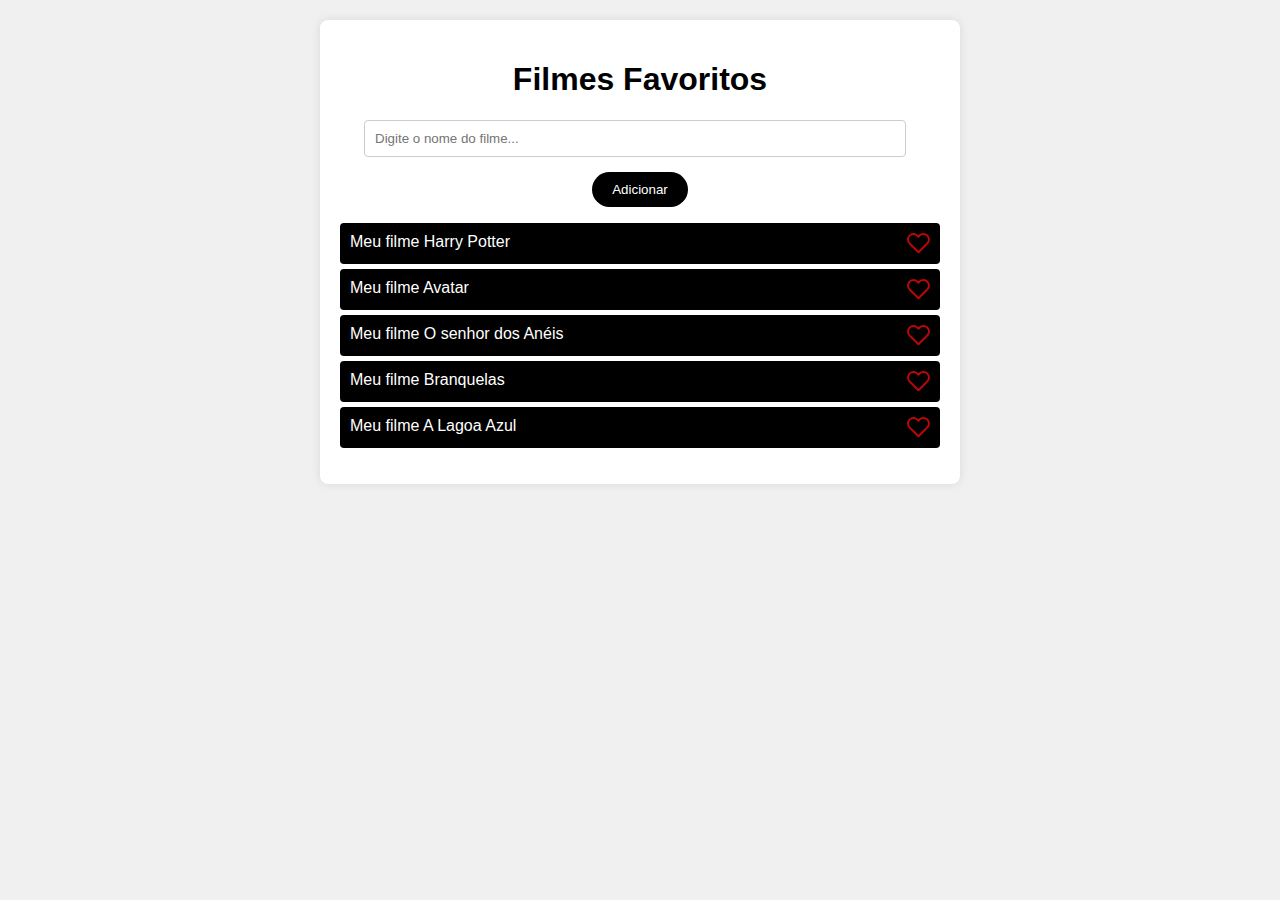
<file: ListaFilmesFavoritos-Localstorage/index.html>
<!DOCTYPE html>
<html lang="en">
<head>
<meta charset="UTF-8">
<meta name="viewport" content="width=device-width, initial-scale=1.0">
<title>Filmes Favoritos</title>
<link rel="stylesheet" type="text/css" href="style.css">
</head>
<body>
<div class="container">
    <h1>Filmes Favoritos</h1>
    <div class="adicionar-conteiner">
        <input type="text" id="filmeInput" placeholder="Digite o nome do filme...">
        <button > Adicionar</button>
    </div>
    <ul id="listaFilmes">
    </ul>
</div>
<script src="script.js"></script>
</body>
</html>
</file>
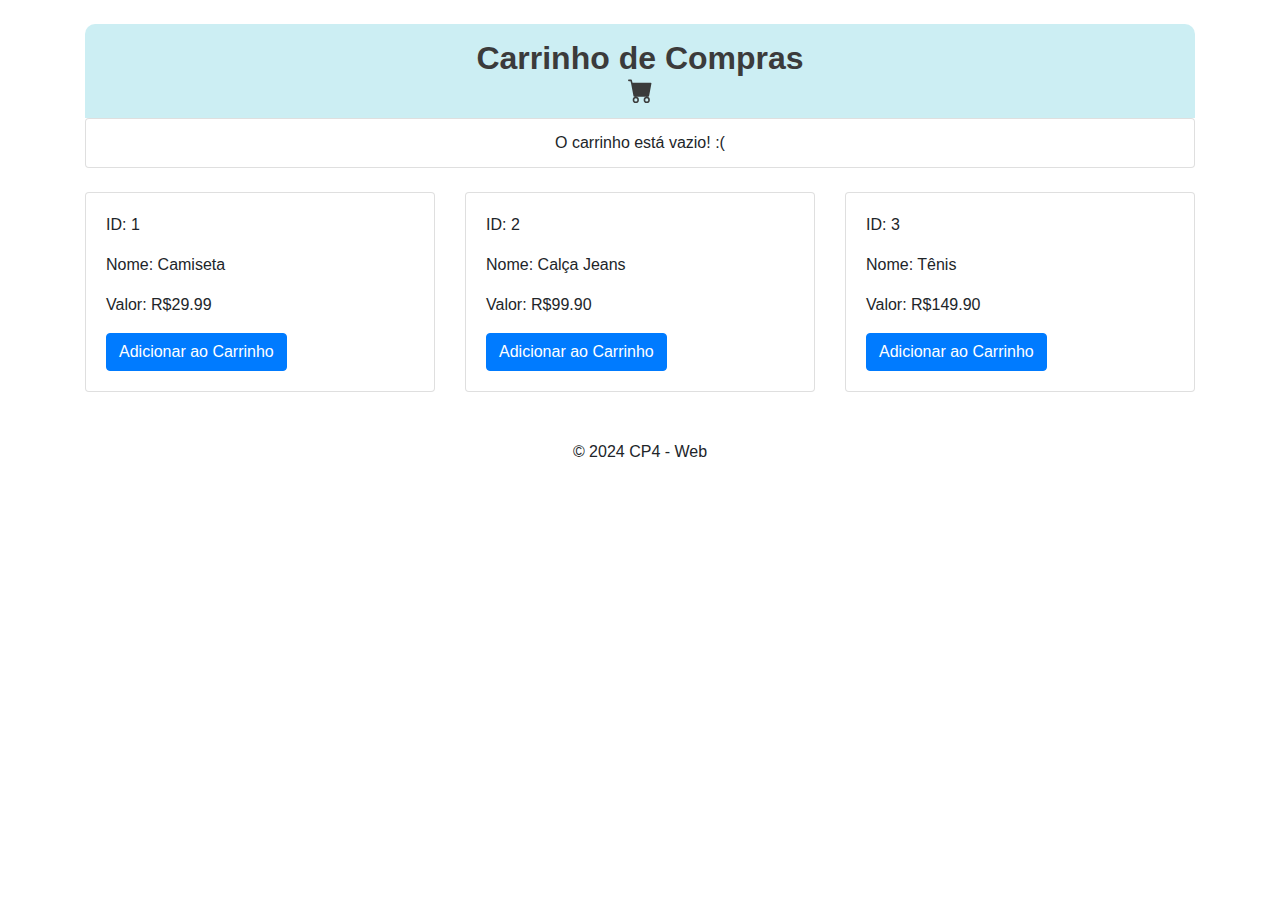
<file: carrinhoCompras/atividade2.html>
<!DOCTYPE html>
<html lang="en">

<head>
    <meta charset="UTF-8">
    <meta name="viewport" content="width=device-width, initial-scale=1.0">
    <!-- Bootstrap CSS -->
    <link href="https://stackpath.bootstrapcdn.com/bootstrap/4.5.2/css/bootstrap.min.css" rel="stylesheet">
    <!-- Bootstrap JS (opcional, caso precise de funcionalidades JS do Bootstrap) -->
    <script src="https://stackpath.bootstrapcdn.com/bootstrap/4.5.2/js/bootstrap.bundle.min.js"></script>
    <link rel="stylesheet" href="./css/style.css">
    <title>Carrinho de Compras</title>
</head>

<body>
    <div class="container mt-4">
      
        <header class="cart-header">
            <h1 class="text-center">Carrinho de Compras </h1>
            <svg xmlns="http://www.w3.org/2000/svg" width="25" height="25" fill="currentColor" class="bi bi-cart-fill" viewBox="0 0 16 16">
                <path d="M0 1.5A.5.5 0 0 1 .5 1H2a.5.5 0 0 1 .485.379L2.89 3H14.5a.5.5 0 0 1 .491.592l-1.5 8A.5.5 0 0 1 13 12H4a.5.5 0 0 1-.491-.408L2.01 3.607 1.61 2H.5a.5.5 0 0 1-.5-.5M5 12a2 2 0 1 0 0 4 2 2 0 0 0 0-4m7 0a2 2 0 1 0 0 4 2 2 0 0 0 0-4m-7 1a1 1 0 1 1 0 2 1 1 0 0 1 0-2m7 0a1 1 0 1 1 0 2 1 1 0 0 1 0-2"/>
              </svg>
        </header>

        <!-- Seção do Carrinho de Compras -->
        <section class="mb-4">
            <ul id="lista-produtos" class="list-group">
                <!-- Produtos serão listados aqui -->
            </ul>
        </section>

        <!-- Seção de Produtos -->
        <section class="row">
            <article class="col-md-4">
                <div class="card mb-4">
                    <div class="card-body">
                        <p class="card-text">ID: 1</p>
                        <p class="card-text">Nome: Camiseta</p>
                        <p class="card-text">Valor: R$29.99</p>
                        <button class="btn btn-primary " onclick="adicionarProduto(1, 'Camiseta', 29.99, 1)">Adicionar
                            ao Carrinho</button>
                    </div>
                </div>
            </article>

            <article class="col-md-4">
                <div class="card mb-4">
                    <div class="card-body">
                        <p class="card-text">ID: 2</p>
                        <p class="card-text">Nome: Calça Jeans</p>
                        <p class="card-text">Valor: R$99.90</p>
                        <button class="btn btn-primary "
                            onclick="adicionarProduto(2, 'Calça Jeans', 99.90, 1)">Adicionar ao Carrinho</button>
                    </div>
                </div>
            </article>

            <article class="col-md-4">
                <div class="card mb-4">
                    <div class="card-body">
                        <p class="card-text">ID: 3</p>
                        <p class="card-text">Nome: Tênis</p>
                        <p class="card-text">Valor: R$149.90</p>
                        <button class="btn btn-primary " onclick="adicionarProduto(3, 'Tênis', 149.90, 1)">Adicionar ao
                            Carrinho</button>
                    </div>
                </div>
            </article>
        </section>

     
        <footer class="text-center mt-4">
            <p>&copy; 2024 CP4 - Web</p>
        </footer>
    </div>

    <script src="./js/atividade2.js"></script>
</body>

</html>
</file>
<file: ListaFilmesFavoritos-Localstorage/style.css>
body {
    font-family:'Lucida Sans', 'Lucida Sans Regular', 'Lucida Grande', 'Lucida Sans Unicode', Geneva, Verdana, sans-serif;
    background-color: #f0f0f0;
}
.container {
    max-width: 600px;
    margin: 20px auto;
    padding: 20px;
    background-color: #fff;
    border-radius: 8px;
    box-shadow: 0 0 10px rgba(0,0,0,0.1);
   

}
h1 {
    text-align: center;
}
.adicionar-conteiner{
    display: flex;
    flex-direction: column;
    align-items: center;
    gap:15px
}
input[type="text"] {
    width: calc(100% - 80px);
    padding: 10px;
    margin-right: 10px;
    border: 1px solid #ccc;
    border-radius: 4px;
    outline: none;
}
button {
    padding: 10px 20px;
    background-color: #000;
    color: #fff;
    border: none;
    border-radius: 100px;
    cursor: pointer;
}
button:hover {
    background-color: #0056b3;
}
ul {
    list-style-type: none;
    padding: 0;
}
li {
    background-color: #000;
    color: #fff;
    padding: 10px;
    margin-top: 5px;
    border-radius: 4px;
    display: flex;
    justify-content: space-between;
}
</file>
<file: carrinhoCompras/css/style.css>
.cart-header {
    background-color: #4ac3d348;
    color: rgb(59, 59, 59);
    padding: 15px;
    border-top-left-radius: 10px;
    border-top-right-radius: 10px;
    text-align: center;
}

.cart-header h1 {
    margin: 0;
    font-size: xx-large;
    font-weight: bold;
}

.product-list-item {
    display: flex;
    justify-content: space-between;
    align-items: center;
    padding: 15px;
    border: 1px solid #ddd;
    border-radius: 8px;
    margin-bottom: 10px;
    background-color: white;
    transition: transform 0.3s ease;
}

.product-list-item:hover {
   background-color: #6c757d1a;
}

.product-info {
    display: flex;
    align-items: center;
}

.product-info img {
    width: 80px;
    height: 80px;
    object-fit: cover;
    border-radius: 8px;
    margin-right: 15px;
}

.product-info p {
    margin: 0;
}

.product-info .product-name {
    font-size: 22px;
    font-weight: 600;
    color: #000;
}

.product-info ,
.product-info .product-price {
    font-size: 14px;
    color: #6c757d;
}
.product-quantity{
    font-size: 16px;
}


.cart-empty {
    text-align: center;
    color: #6c757d;
}

.remove-btn {
    background-color: #dc3545;
    color: white;
    border: none;
    border-radius: 50%;
    width: 30px;
    height: 30px;
    font-size: 16px;
    text-align: center;
    line-height: 30px;
    cursor: pointer;
    transition: background-color 0.3s ease;
}

.remove-btn:hover {
    background-color: #c82333;
}

.total-container{
    text-align: center;
    width: 40%;
    background-color: #4ac3d348;
    padding: 2%;
    border-radius: 100px;
    margin: auto;
}
</file>
